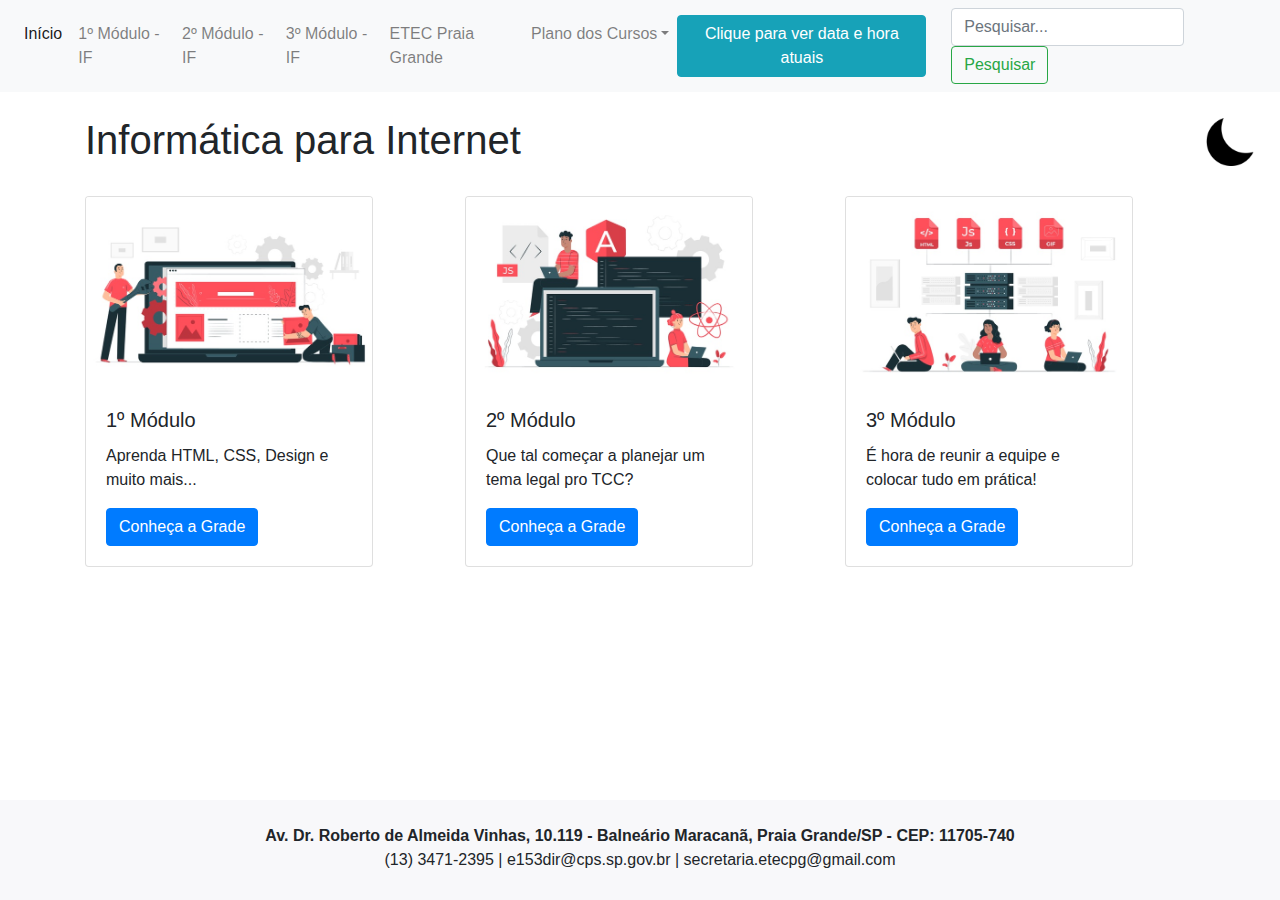
<file: HTML/index.html>
<!DOCTYPE html>
<html>
<head>
	<title>Home</title>
	<link rel="stylesheet" href="https://stackpath.bootstrapcdn.com/bootstrap/4.4.1/css/bootstrap.min.css" integrity="sha384-Vkoo8x4CGsO3+Hhxv8T/Q5PaXtkKtu6ug5TOeNV6gBiFeWPGFN9MuhOf23Q9Ifjh" crossorigin="anonymous">
	<link rel="stylesheet" type="text/css" href="css/estilo.css">
	<script src="js/script.js"></script>
</head>
<body>

	<nav class="navbar navbar-expand-lg navbar-light bg-light">
		<button class="navbar-toggler" type="button" data-toggle="collapse" data-target="#navbarSupportedContent" aria-controls="navbarSupportedContent" aria-expanded="false" aria-label="Toggle navigation">
			<span class="navbar-toggler-icon"></span>
		</button>

		<div class="collapse navbar-collapse" id="navbarSupportedContent">
			<ul class="navbar-nav mr-auto">
				<li class="nav-item active">
					<a class="nav-link" href="index.html">Início<span class="sr-only">(current)</span></a>
				</li>
				<li class="nav-item">
					<a class="nav-link" href="modulo1.html">1º Módulo - IF</a>
				</li>
				<li class="nav-item">
					<a class="nav-link" href="modulo2.html">2º Módulo - IF</a>
				</li>
				<li class="nav-item">
					<a class="nav-link" href="modulo3.html">3º Módulo - IF</a>
				</li>
				<li class="nav-item">
					<a class="nav-link" href="https://www.etecpg.com.br/">ETEC Praia Grande</a>
				</li>
				<li class="nav-item dropdown">
					<a class="nav-link dropdown-toggle" href="#" id="navbarDropdown" role="button" data-toggle="dropdown" aria-haspopup="true" aria-expanded="false">Plano dos Cursos</a>
					<div class="dropdown-menu" aria-labelledby="navbarDropdown">
						<a class="dropdown-item" href="https://drive.google.com/drive/folders/1zsSfG7rWVnBfp2udLIPFRbV-pSWU4H6F">Administração</a>
						<a class="dropdown-item" href="https://drive.google.com/drive/folders/11Auny0DHzgTm91IOn_sMNmsAto2WoDSG">Contabilidade</a>
						<a class="dropdown-item" href="https://drive.google.com/drive/folders/1RsPYaIfKy0VaSk_XTIH7VYI2B0uIvEr8">Desenvolvimento de Sistemas</a>
						<a class="dropdown-item" href="https://drive.google.com/drive/folders/1LPcducqgjoRmd48h3vNWJiAkUmO1Gt8I">Farmácia</a>
						<a class="dropdown-item" href="https://drive.google.com/drive/folders/1D6TEWD7i8EGG83SCkujptwXAoAeeW-0E">Informática para Internet</a>
						<a class="dropdown-item" href="https://drive.google.com/drive/folders/18iBuHMHRara9ScbSzU-Jl2GtfUwuQVau">Logística</a>
						<a class="dropdown-item" href="https://drive.google.com/drive/folders/1aHGhPbR_5zwHZLnhWtygcGuiv03yEhJc">Trasações Imobiliárias</a>
					</div>
				</li>
			</ul>

			<button class="btn btn-info" id="data" onclick="this.innerHTML = Date()">Clique para ver data e hora atuais</button>

			<form class="form-inline my-2 my-lg-0">
				<input class="form-control mr-sm-2" type="search" placeholder="Pesquisar..." aria-label="Search">
				<button class="btn btn-outline-success my-2 my-sm-0" type="submit">Pesquisar</button>
			</form>
		</div>
	</nav>

	<div class="botoes">
		<img src="img/luaPreta.png" id="modoNoturno" class="lua" onclick="noturno();">
		<img src="img/luaBranca.png" id="modoDiurno" class="lua" onclick="diurno();">
	</div>


	<div class="container">
	<br>
		<h1>Informática para Internet</h1>
		<br>
		<div class="row">
			<div class="col-sm">	
				<div class="card" style="width: 18rem;">
				  <img src="img/manut.jpg" class="card-img-top" alt="...">
				  <div class="card-body">
					<h5 class="card-title">1º Módulo</h5>
					<p class="card-text">Aprenda HTML, CSS, Design e muito mais...</p>
					<a href="modulo1.html" class="btn btn-primary">Conheça a Grade</a>
				  </div>
				</div>
			</div>
			<div class="col-sm">
				<div class="card" style="width: 18rem;">
					<img src="img/js.jpg" class="card-img-top" alt="...">
					<div class="card-body">
						<h5 class="card-title">2º Módulo</h5>
						<p class="card-text">Que tal começar a planejar um tema legal pro TCC?</p>
						<a href="modulo2.html" class="btn btn-primary">Conheça a Grade</a>
					</div>
				</div>
			</div>
			<div class="col-sm">
				<div class="card" style="width: 18rem;">
					<img src="img/team.jpg" class="card-img-top" alt="...">
					<div class="card-body">
						<h5 class="card-title">3º Módulo</h5>
						<p class="card-text">É hora de reunir a equipe e colocar tudo em prática!</p>
						<a href="modulo3.html" class="btn btn-primary">Conheça a Grade</a>
					</div>
				</div>
			</div>
		</div>
	</div>
	

	<script src="https://code.jquery.com/jquery-3.4.1.slim.min.js" integrity="sha384-J6qa4849blE2+poT4WnyKhv5vZF5SrPo0iEjwBvKU7imGFAV0wwj1yYfoRSJoZ+n" crossorigin="anonymous"></script>
	<script src="https://cdn.jsdelivr.net/npm/popper.js@1.16.0/dist/umd/popper.min.js" integrity="sha384-Q6E9RHvbIyZFJoft+2mJbHaEWldlvI9IOYy5n3zV9zzTtmI3UksdQRVvoxMfooAo" crossorigin="anonymous"></script>
	<script src="https://stackpath.bootstrapcdn.com/bootstrap/4.4.1/js/bootstrap.min.js" integrity="sha384-wfSDF2E50Y2D1uUdj0O3uMBJnjuUD4Ih7YwaYd1iqfktj0Uod8GCExl3Og8ifwB6" crossorigin="anonymous"></script>
</body>
<footer>

	<div id="rodapeindex"><br>
		<b>Av. Dr. Roberto de Almeida Vinhas, 10.119 - Balneário Maracanã, Praia Grande/SP - CEP: 11705-740</b>
		<br>(13) 3471-2395 | e153dir@cps.sp.gov.br | secretaria.etecpg@gmail.com
	</div>		
</footer>
</html>
</file>
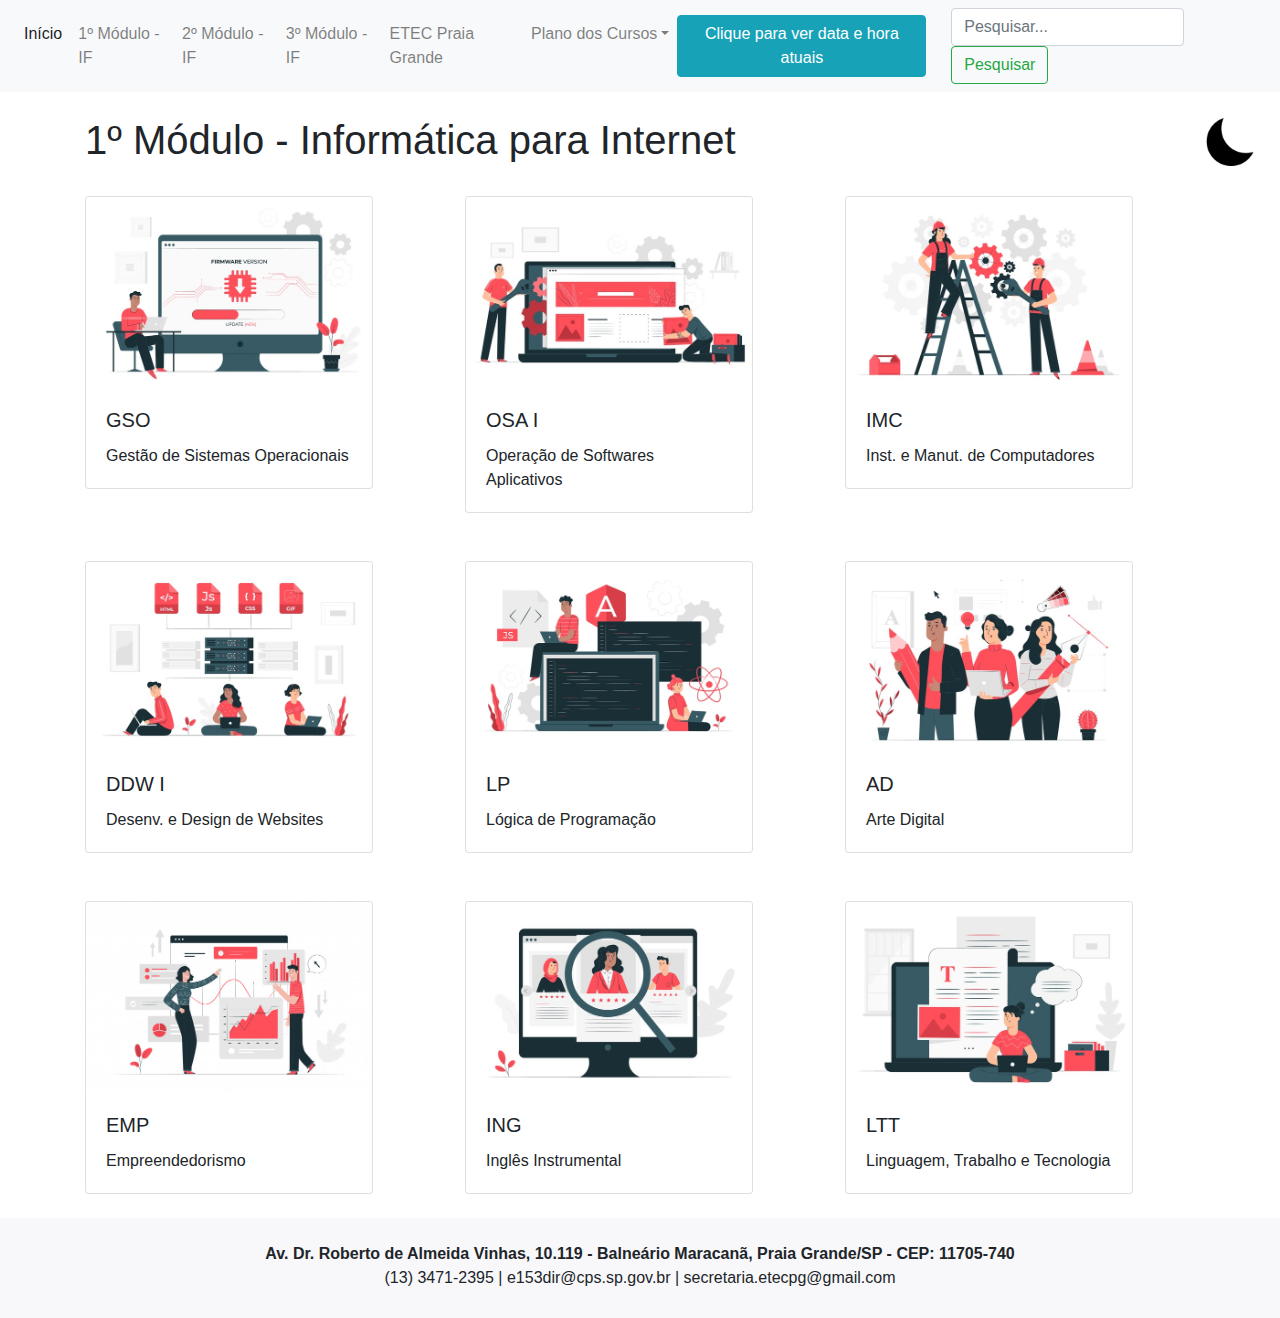
<file: HTML/modulo1.html>
<!DOCTYPE html>
<html>
<head>
	<title>1º Módulo - IF</title>
	<link rel="stylesheet" href="https://stackpath.bootstrapcdn.com/bootstrap/4.4.1/css/bootstrap.min.css" integrity="sha384-Vkoo8x4CGsO3+Hhxv8T/Q5PaXtkKtu6ug5TOeNV6gBiFeWPGFN9MuhOf23Q9Ifjh" crossorigin="anonymous">
	<link rel="stylesheet" type="text/css" href="css/estilo.css">
	<script src="js/script.js"></script>
</head>
<body>

	<nav class="navbar navbar-expand-lg navbar-light bg-light">
		<button class="navbar-toggler" type="button" data-toggle="collapse" data-target="#navbarSupportedContent" aria-controls="navbarSupportedContent" aria-expanded="false" aria-label="Toggle navigation">
			<span class="navbar-toggler-icon"></span>
		</button>

		<div class="collapse navbar-collapse" id="navbarSupportedContent">
			<ul class="navbar-nav mr-auto">
				<li class="nav-item active">
					<a class="nav-link" href="index.html">Início<span class="sr-only">(current)</span></a>
				</li>
				<li class="nav-item">
					<a class="nav-link" href="modulo1.html">1º Módulo - IF</a>
				</li>
				<li class="nav-item">
					<a class="nav-link" href="modulo2.html">2º Módulo - IF</a>
				</li>
				<li class="nav-item">
					<a class="nav-link" href="modulo3.html">3º Módulo - IF</a>
				</li>
				<li class="nav-item">
					<a class="nav-link" href="https://www.etecpg.com.br/">ETEC Praia Grande</a>
				</li>
				<li class="nav-item dropdown">
					<a class="nav-link dropdown-toggle" href="#" id="navbarDropdown" role="button" data-toggle="dropdown" aria-haspopup="true" aria-expanded="false">Plano dos Cursos</a>
					<div class="dropdown-menu" aria-labelledby="navbarDropdown">
						<a class="dropdown-item" href="https://drive.google.com/drive/folders/1zsSfG7rWVnBfp2udLIPFRbV-pSWU4H6F">Administração</a>
						<a class="dropdown-item" href="https://drive.google.com/drive/folders/11Auny0DHzgTm91IOn_sMNmsAto2WoDSG">Contabilidade</a>
						<a class="dropdown-item" href="https://drive.google.com/drive/folders/1RsPYaIfKy0VaSk_XTIH7VYI2B0uIvEr8">Desenvolvimento de Sistemas</a>
						<a class="dropdown-item" href="https://drive.google.com/drive/folders/1LPcducqgjoRmd48h3vNWJiAkUmO1Gt8I">Farmácia</a>
						<a class="dropdown-item" href="https://drive.google.com/drive/folders/1D6TEWD7i8EGG83SCkujptwXAoAeeW-0E">Informática para Internet</a>
						<a class="dropdown-item" href="https://drive.google.com/drive/folders/18iBuHMHRara9ScbSzU-Jl2GtfUwuQVau">Logística</a>
						<a class="dropdown-item" href="https://drive.google.com/drive/folders/1aHGhPbR_5zwHZLnhWtygcGuiv03yEhJc">Trasações Imobiliárias</a>
					</div>
				</li>				
			</ul>

			<button class="btn btn-info" id="data" onclick="this.innerHTML = Date()">Clique para ver data e hora atuais</button>

			<form class="form-inline my-2 my-lg-0">
				<input class="form-control mr-sm-2" type="search" placeholder="Pesquisar..." aria-label="Search">
				<button class="btn btn-outline-success my-2 my-sm-0" type="submit">Pesquisar</button>
			</form>
		</div>
	</nav>

	<div class="botoes">
		<img src="img/luaPreta.png" id="modoNoturno" class="lua" onclick="noturno();">
		<img src="img/luaBranca.png" id="modoDiurno" class="lua" onclick="diurno();">
	</div>

	<div class="container">
	<br>
		<h1>1º Módulo - Informática para Internet</h1>
		<br>
		<div class="row">
			<div class="col-sm">	
				<div class="card" style="width: 18rem;">
				  <img src="img/gso.jpg" class="card-img-top" alt="...">
				  <div class="card-body">
					<h5 class="card-title">GSO</h5>
					<p class="card-text">Gestão de Sistemas Operacionais</p>
				  </div>
				</div>
			</div>
			<div class="col-sm">
				<div class="card" style="width: 18rem;">
					<img src="img/osa.jpg" class="card-img-top" alt="...">
					<div class="card-body">
						<h5 class="card-title">OSA I</h5>
						<p class="card-text">Operação de Softwares Aplicativos</p>
					</div>
				</div>
			</div>
			<div class="col-sm">
				<div class="card" style="width: 18rem;">
					<img src="img/imc.jpg" class="card-img-top" alt="...">
					<div class="card-body">
						<h5 class="card-title">IMC</h5>
						<p class="card-text">Inst. e Manut. de Computadores</p>
					</div>
				</div>
			</div>
		</div>
	</div>
	
	<div class="container">
	<br>
		<br>
		<div class="row">
			<div class="col-sm">	
				<div class="card" style="width: 18rem;">
				  <img src="img/ddw.jpg" class="card-img-top" alt="...">
				  <div class="card-body">
					<h5 class="card-title">DDW I</h5>
					<p class="card-text">Desenv. e Design de Websites</p>
				</div>
			</div>
			</div>
			<div class="col-sm">
				<div class="card" style="width: 18rem;">
					<img src="img/lp.jpg" class="card-img-top" alt="...">
					<div class="card-body">
						<h5 class="card-title">LP</h5>
						<p class="card-text">Lógica de Programação</p>
					</div>
				</div>
			</div>
			<div class="col-sm">
				<div class="card" style="width: 18rem;">
					<img src="img/ad.jpg" class="card-img-top" alt="...">
					<div class="card-body">
						<h5 class="card-title">AD</h5>
						<p class="card-text">Arte Digital</p>
					</div>
				</div>
			</div>
		</div>
	</div>
	
	<div class="container">
	<br>
		<br>
		<div class="row">
			<div class="col-sm">	
				<div class="card" style="width: 18rem;">
				  <img src="img/emp.jpg" class="card-img-top" alt="...">
				  <div class="card-body">
					<h5 class="card-title">EMP</h5>
					<p class="card-text">Empreendedorismo</p>
				  </div>
				</div>
			</div>
			<div class="col-sm">
				<div class="card" style="width: 18rem;">
					<img src="img/ing.jpg" class="card-img-top" alt="...">
					<div class="card-body">
						<h5 class="card-title">ING</h5>
						<p class="card-text">Inglês Instrumental</p>
					</div>
				</div>
			</div>
			<div class="col-sm">
				<div class="card" style="width: 18rem;">
					<img src="img/ltt.jpg" class="card-img-top" alt="...">
					<div class="card-body">
						<h5 class="card-title">LTT</h5>
						<p class="card-text">Linguagem, Trabalho e Tecnologia</p>
					</div>
				</div>
			</div>
		</div>
	</div>
	

	<script src="https://code.jquery.com/jquery-3.4.1.slim.min.js" integrity="sha384-J6qa4849blE2+poT4WnyKhv5vZF5SrPo0iEjwBvKU7imGFAV0wwj1yYfoRSJoZ+n" crossorigin="anonymous"></script>
	<script src="https://cdn.jsdelivr.net/npm/popper.js@1.16.0/dist/umd/popper.min.js" integrity="sha384-Q6E9RHvbIyZFJoft+2mJbHaEWldlvI9IOYy5n3zV9zzTtmI3UksdQRVvoxMfooAo" crossorigin="anonymous"></script>
	<script src="https://stackpath.bootstrapcdn.com/bootstrap/4.4.1/js/bootstrap.min.js" integrity="sha384-wfSDF2E50Y2D1uUdj0O3uMBJnjuUD4Ih7YwaYd1iqfktj0Uod8GCExl3Og8ifwB6" crossorigin="anonymous"></script>
</body>
<footer>
	<br>
	<div id="rodape">
		<br>
		<b>Av. Dr. Roberto de Almeida Vinhas, 10.119 - Balneário Maracanã, Praia Grande/SP - CEP: 11705-740</b>
		<br>(13) 3471-2395 | e153dir@cps.sp.gov.br | secretaria.etecpg@gmail.com
		<br>
	</div>		
</footer>
</html>
</file>
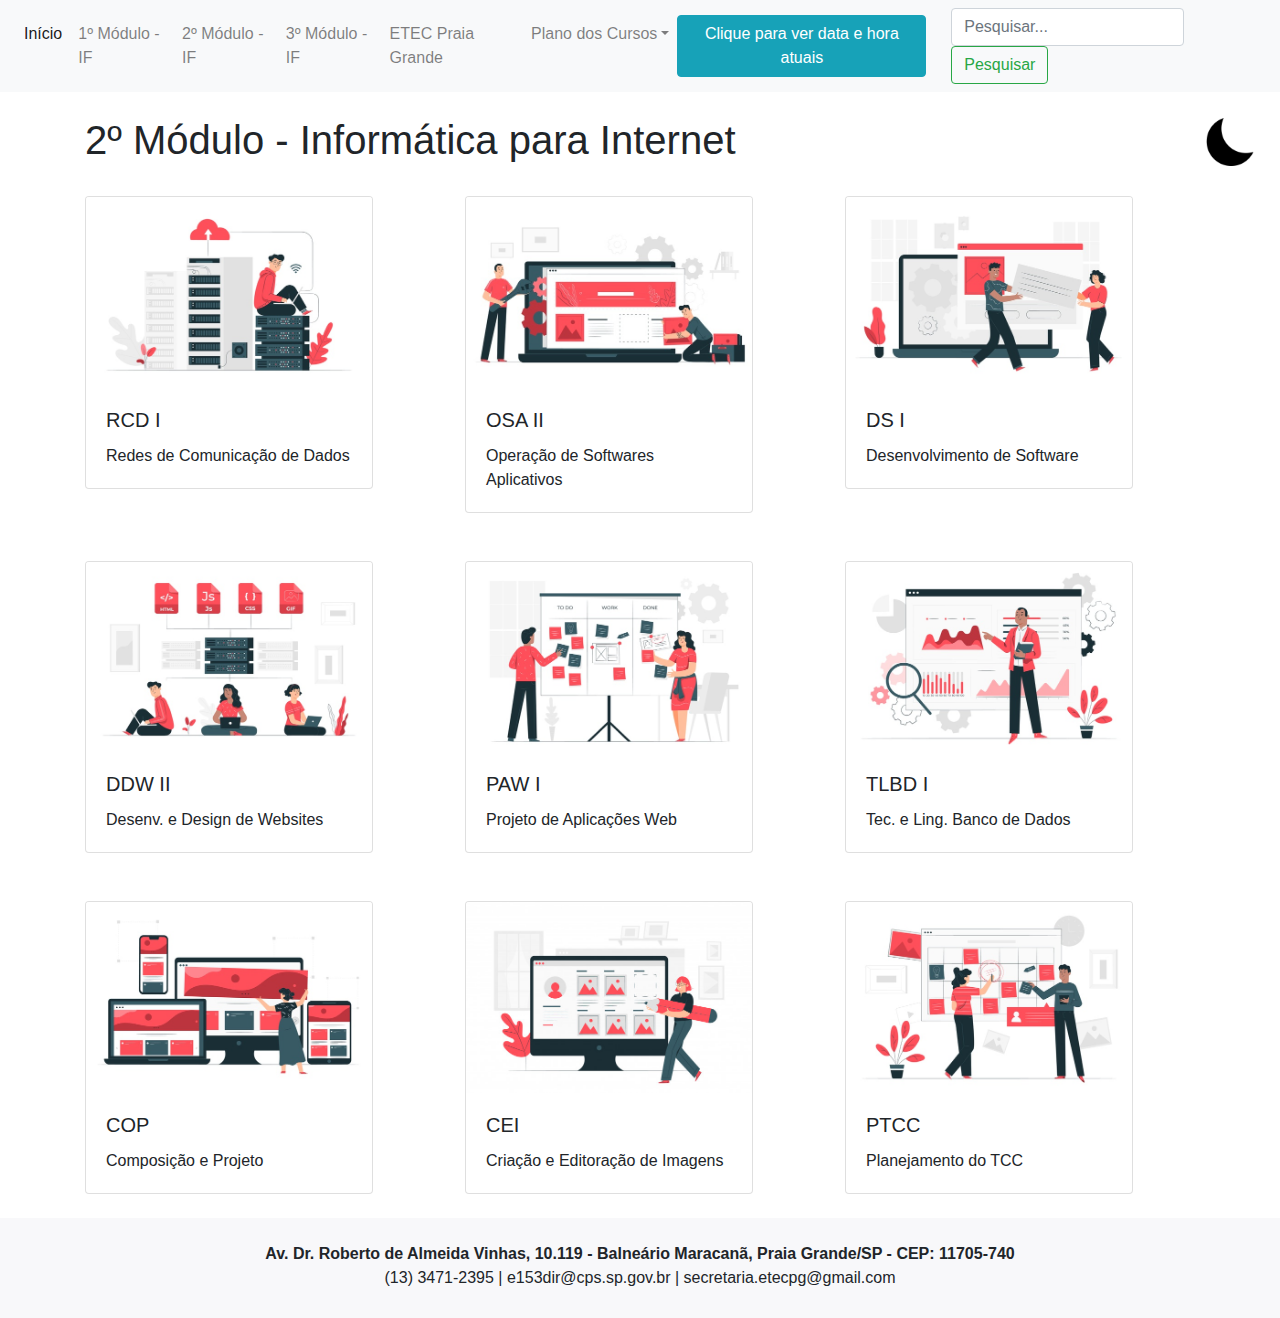
<file: HTML/modulo2.html>
<!DOCTYPE html>
<html>
<head>
	<title>2º Módulo - IF</title>
	<link rel="stylesheet" href="https://stackpath.bootstrapcdn.com/bootstrap/4.4.1/css/bootstrap.min.css" integrity="sha384-Vkoo8x4CGsO3+Hhxv8T/Q5PaXtkKtu6ug5TOeNV6gBiFeWPGFN9MuhOf23Q9Ifjh" crossorigin="anonymous">
	<link rel="stylesheet" type="text/css" href="css/estilo.css">
	<script src="js/script.js"></script>
</head>
<body>

	<nav class="navbar navbar-expand-lg navbar-light bg-light">
		<button class="navbar-toggler" type="button" data-toggle="collapse" data-target="#navbarSupportedContent" aria-controls="navbarSupportedContent" aria-expanded="false" aria-label="Toggle navigation">
			<span class="navbar-toggler-icon"></span>
		</button>

		<div class="collapse navbar-collapse" id="navbarSupportedContent">
			<ul class="navbar-nav mr-auto">
				<li class="nav-item active">
					<a class="nav-link" href="index.html">Início<span class="sr-only">(current)</span></a>
				</li>
				<li class="nav-item">
					<a class="nav-link" href="modulo1.html">1º Módulo - IF</a>
				</li>
				<li class="nav-item">
					<a class="nav-link" href="modulo2.html">2º Módulo - IF</a>
				</li>
				<li class="nav-item">
					<a class="nav-link" href="modulo3.html">3º Módulo - IF</a>
				</li>
				<li class="nav-item">
					<a class="nav-link" href="https://www.etecpg.com.br/">ETEC Praia Grande</a>
				</li>
				<li class="nav-item dropdown">
					<a class="nav-link dropdown-toggle" href="#" id="navbarDropdown" role="button" data-toggle="dropdown" aria-haspopup="true" aria-expanded="false">Plano dos Cursos</a>
					<div class="dropdown-menu" aria-labelledby="navbarDropdown">
						<a class="dropdown-item" href="https://drive.google.com/drive/folders/1zsSfG7rWVnBfp2udLIPFRbV-pSWU4H6F">Administração</a>
						<a class="dropdown-item" href="https://drive.google.com/drive/folders/11Auny0DHzgTm91IOn_sMNmsAto2WoDSG">Contabilidade</a>
						<a class="dropdown-item" href="https://drive.google.com/drive/folders/1RsPYaIfKy0VaSk_XTIH7VYI2B0uIvEr8">Desenvolvimento de Sistemas</a>
						<a class="dropdown-item" href="https://drive.google.com/drive/folders/1LPcducqgjoRmd48h3vNWJiAkUmO1Gt8I">Farmácia</a>
						<a class="dropdown-item" href="https://drive.google.com/drive/folders/1D6TEWD7i8EGG83SCkujptwXAoAeeW-0E">Informática para Internet</a>
						<a class="dropdown-item" href="https://drive.google.com/drive/folders/18iBuHMHRara9ScbSzU-Jl2GtfUwuQVau">Logística</a>
						<a class="dropdown-item" href="https://drive.google.com/drive/folders/1aHGhPbR_5zwHZLnhWtygcGuiv03yEhJc">Trasações Imobiliárias</a>
					</div>
				</li>				
			</ul>

			<button class="btn btn-info" id="data" onclick="this.innerHTML = Date()">Clique para ver data e hora atuais</button>

			<form class="form-inline my-2 my-lg-0">
				<input class="form-control mr-sm-2" type="search" placeholder="Pesquisar..." aria-label="Search">
				<button class="btn btn-outline-success my-2 my-sm-0" type="submit">Pesquisar</button>
			</form>
		</div>
	</nav>

	<div class="botoes">
		<img src="img/luaPreta.png" id="modoNoturno" class="lua" onclick="noturno();">
		<img src="img/luaBranca.png" id="modoDiurno" class="lua" onclick="diurno();">
	</div>


	<div class="container">
	<br>
		<h1>2º Módulo - Informática para Internet</h1>
		<br>
		<div class="row">
			<div class="col-sm">	
				<div class="card" style="width: 18rem;">
				  <img src="img/rcd.jpg" class="card-img-top" alt="...">
				  <div class="card-body">
					<h5 class="card-title">RCD I</h5>
					<p class="card-text">Redes de Comunicação de Dados</p>
				  </div>
				</div>
			</div>
			<div class="col-sm">
				<div class="card" style="width: 18rem;">
					<img src="img/osa.jpg" class="card-img-top" alt="...">
					<div class="card-body">
						<h5 class="card-title">OSA II</h5>
						<p class="card-text">Operação de Softwares Aplicativos</p>
					</div>
				</div>
			</div>
			<div class="col-sm">
				<div class="card" style="width: 18rem;">
					<img src="img/ds.jpg" class="card-img-top" alt="...">
					<div class="card-body">
						<h5 class="card-title">DS I</h5>
						<p class="card-text">Desenvolvimento de Software</p>
					</div>
				</div>
			</div>
		</div>
	</div>
	
	<div class="container">
	<br>
		<br>
		<div class="row">
			<div class="col-sm">	
				<div class="card" style="width: 18rem;">
				  <img src="img/ddw.jpg" class="card-img-top" alt="...">
				  <div class="card-body">
					<h5 class="card-title">DDW II</h5>
					<p class="card-text">Desenv. e Design de Websites</p>
				</div>
			</div>
			</div>
			<div class="col-sm">
				<div class="card" style="width: 18rem;">
					<img src="img/paw.jpg" class="card-img-top" alt="...">
					<div class="card-body">
						<h5 class="card-title">PAW I</h5>
						<p class="card-text">Projeto de Aplicações Web</p>
					</div>
				</div>
			</div>
			<div class="col-sm">
				<div class="card" style="width: 18rem;">
					<img src="img/tlbd.jpg" class="card-img-top" alt="...">
					<div class="card-body">
						<h5 class="card-title">TLBD I</h5>
						<p class="card-text">Tec. e Ling. Banco de Dados</p>
					</div>
				</div>
			</div>
		</div>
	</div>
	
	<div class="container">
	<br>
		<br>
		<div class="row">
			<div class="col-sm">	
				<div class="card" style="width: 18rem;">
				  <img src="img/cop.jpg" class="card-img-top" alt="...">
				  <div class="card-body">
					<h5 class="card-title">COP</h5>
					<p class="card-text">Composição e Projeto</p>
				  </div>
				</div>
			</div>
			<div class="col-sm">
				<div class="card" style="width: 18rem;">
					<img src="img/cei.jpg" class="card-img-top" alt="...">
					<div class="card-body">
						<h5 class="card-title">CEI</h5>
						<p class="card-text">Criação e Editoração de Imagens</p>
					</div>
				</div>
			</div>
			<div class="col-sm">
				<div class="card" style="width: 18rem;">
					<img src="img/ptcc.jpg" class="card-img-top" alt="...">
					<div class="card-body">
						<h5 class="card-title">PTCC</h5>
						<p class="card-text">Planejamento do TCC</p>
					</div>
				</div>
			</div>
		</div>
	</div>
	

	<script src="https://code.jquery.com/jquery-3.4.1.slim.min.js" integrity="sha384-J6qa4849blE2+poT4WnyKhv5vZF5SrPo0iEjwBvKU7imGFAV0wwj1yYfoRSJoZ+n" crossorigin="anonymous"></script>
	<script src="https://cdn.jsdelivr.net/npm/popper.js@1.16.0/dist/umd/popper.min.js" integrity="sha384-Q6E9RHvbIyZFJoft+2mJbHaEWldlvI9IOYy5n3zV9zzTtmI3UksdQRVvoxMfooAo" crossorigin="anonymous"></script>
	<script src="https://stackpath.bootstrapcdn.com/bootstrap/4.4.1/js/bootstrap.min.js" integrity="sha384-wfSDF2E50Y2D1uUdj0O3uMBJnjuUD4Ih7YwaYd1iqfktj0Uod8GCExl3Og8ifwB6" crossorigin="anonymous"></script>
</body>
<footer>
	<br>
	<div id="rodape">
		<br>
		<b>Av. Dr. Roberto de Almeida Vinhas, 10.119 - Balneário Maracanã, Praia Grande/SP - CEP: 11705-740</b>
		<br>(13) 3471-2395 | e153dir@cps.sp.gov.br | secretaria.etecpg@gmail.com
		<br>
	</div>		
</footer>
</html>
</file>
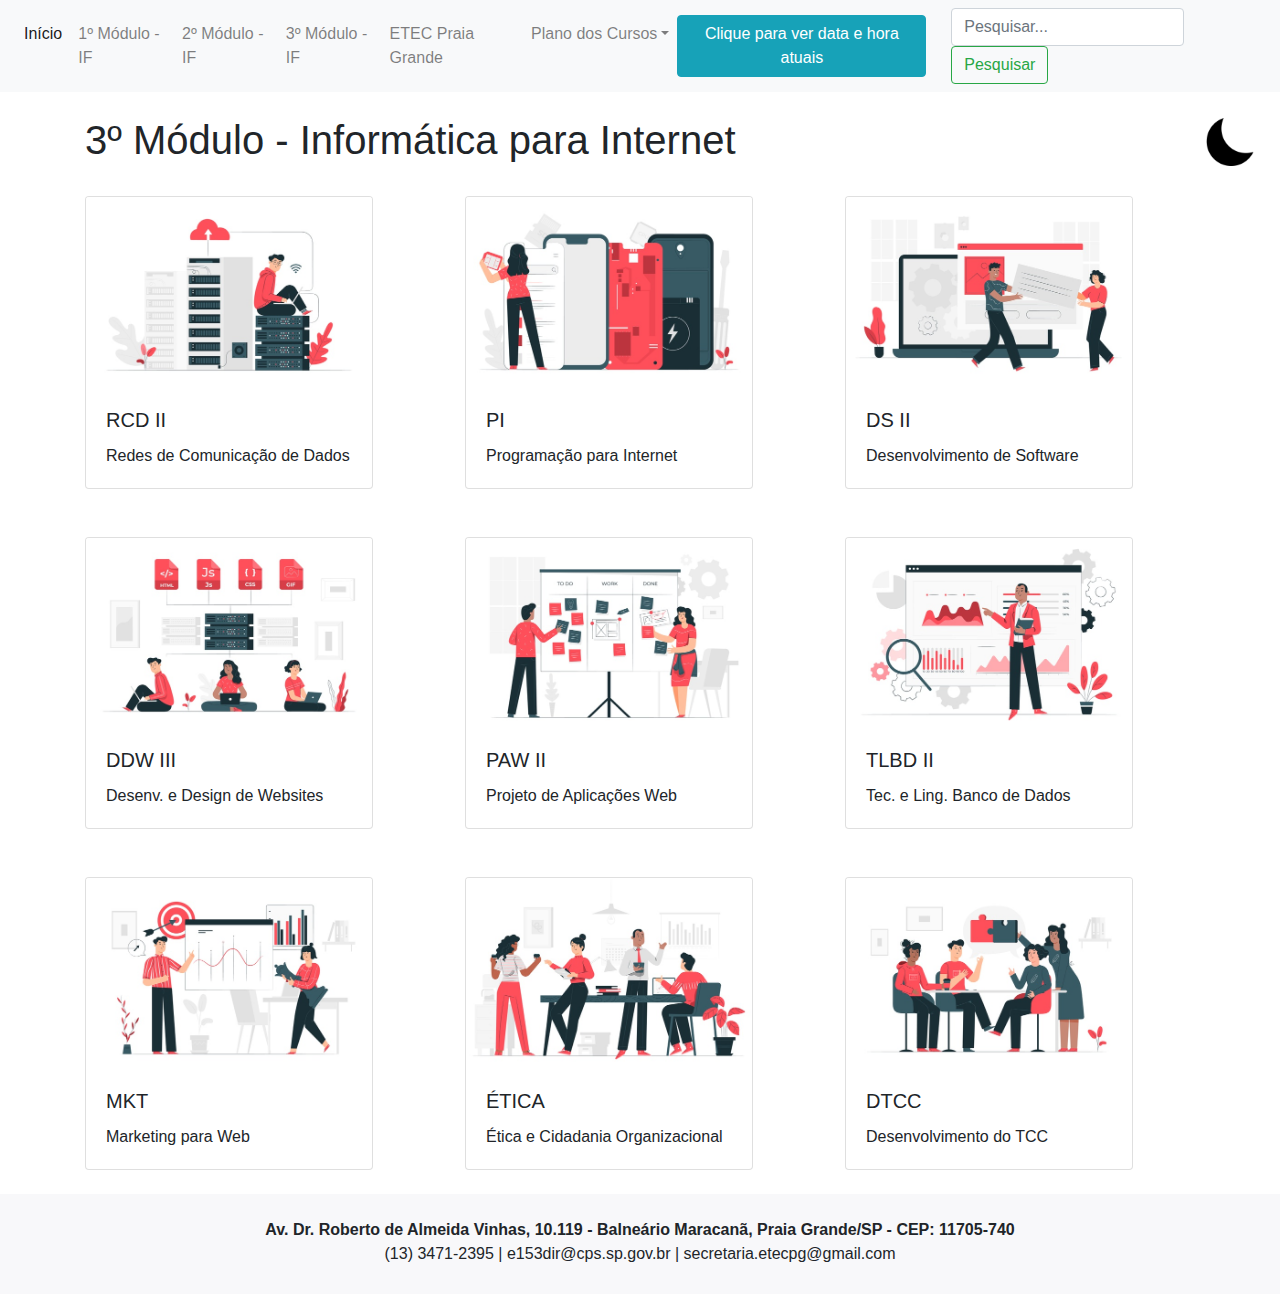
<file: HTML/modulo3.html>
<!DOCTYPE html>
<html>
<head>
	<title>3º Módulo - IF</title>
	<link rel="stylesheet" href="https://stackpath.bootstrapcdn.com/bootstrap/4.4.1/css/bootstrap.min.css" integrity="sha384-Vkoo8x4CGsO3+Hhxv8T/Q5PaXtkKtu6ug5TOeNV6gBiFeWPGFN9MuhOf23Q9Ifjh" crossorigin="anonymous">
	<link rel="stylesheet" type="text/css" href="css/estilo.css">
	<script src="js/script.js"></script>
</head>
<body>

	<nav class="navbar navbar-expand-lg navbar-light bg-light">
		<button class="navbar-toggler" type="button" data-toggle="collapse" data-target="#navbarSupportedContent" aria-controls="navbarSupportedContent" aria-expanded="false" aria-label="Toggle navigation">
			<span class="navbar-toggler-icon"></span>
		</button>

		<div class="collapse navbar-collapse" id="navbarSupportedContent">
			<ul class="navbar-nav mr-auto">
				<li class="nav-item active">
					<a class="nav-link" href="index.html">Início<span class="sr-only">(current)</span></a>
				</li>
				<li class="nav-item">
					<a class="nav-link" href="modulo1.html">1º Módulo - IF</a>
				</li>
				<li class="nav-item">
					<a class="nav-link" href="modulo2.html">2º Módulo - IF</a>
				</li>
				<li class="nav-item">
					<a class="nav-link" href="modulo3.html">3º Módulo - IF</a>
				</li>
				<li class="nav-item">
					<a class="nav-link" href="https://www.etecpg.com.br/">ETEC Praia Grande</a>
				</li>
				<li class="nav-item dropdown">
					<a class="nav-link dropdown-toggle" href="#" id="navbarDropdown" role="button" data-toggle="dropdown" aria-haspopup="true" aria-expanded="false">Plano dos Cursos</a>
					<div class="dropdown-menu" aria-labelledby="navbarDropdown">
						<a class="dropdown-item" href="https://drive.google.com/drive/folders/1zsSfG7rWVnBfp2udLIPFRbV-pSWU4H6F">Administração</a>
						<a class="dropdown-item" href="https://drive.google.com/drive/folders/11Auny0DHzgTm91IOn_sMNmsAto2WoDSG">Contabilidade</a>
						<a class="dropdown-item" href="https://drive.google.com/drive/folders/1RsPYaIfKy0VaSk_XTIH7VYI2B0uIvEr8">Desenvolvimento de Sistemas</a>
						<a class="dropdown-item" href="https://drive.google.com/drive/folders/1LPcducqgjoRmd48h3vNWJiAkUmO1Gt8I">Farmácia</a>
						<a class="dropdown-item" href="https://drive.google.com/drive/folders/1D6TEWD7i8EGG83SCkujptwXAoAeeW-0E">Informática para Internet</a>
						<a class="dropdown-item" href="https://drive.google.com/drive/folders/18iBuHMHRara9ScbSzU-Jl2GtfUwuQVau">Logística</a>
						<a class="dropdown-item" href="https://drive.google.com/drive/folders/1aHGhPbR_5zwHZLnhWtygcGuiv03yEhJc">Trasações Imobiliárias</a>
					</div>
				</li>		
			</ul>

			<button class="btn btn-info" id="data" onclick="this.innerHTML = Date()">Clique para ver data e hora atuais</button>

			<form class="form-inline my-2 my-lg-0">
				<input class="form-control mr-sm-2" type="search" placeholder="Pesquisar..." aria-label="Search">
				<button class="btn btn-outline-success my-2 my-sm-0" type="submit">Pesquisar</button>
			</form>
		</div>
	</nav>

	<div class="botoes">
		<img src="img/luaPreta.png" id="modoNoturno" class="lua" onclick="noturno();">
		<img src="img/luaBranca.png" id="modoDiurno" class="lua" onclick="diurno();">
	</div>


	<div class="container">
	<br>
		<h1>3º Módulo - Informática para Internet</h1>
		<br>
		<div class="row">
			<div class="col-sm">	
				<div class="card" style="width: 18rem;">
				  <img src="img/rcd.jpg" class="card-img-top" alt="...">
				  <div class="card-body">
					<h5 class="card-title">RCD II</h5>
					<p class="card-text">Redes de Comunicação de Dados</p>
				  </div>
				</div>
			</div>
			<div class="col-sm">
				<div class="card" style="width: 18rem;">
					<img src="img/pi.jpg" class="card-img-top" alt="...">
					<div class="card-body">
						<h5 class="card-title">PI</h5>
						<p class="card-text">Programação para Internet</p>
					</div>
				</div>
			</div>
			<div class="col-sm">
				<div class="card" style="width: 18rem;">
					<img src="img/ds.jpg" class="card-img-top" alt="...">
					<div class="card-body">
						<h5 class="card-title">DS II</h5>
						<p class="card-text">Desenvolvimento de Software</p>
					</div>
				</div>
			</div>
		</div>
	</div>
	
	<div class="container">
	<br>
		<br>
		<div class="row">
			<div class="col-sm">	
				<div class="card" style="width: 18rem;">
				  <img src="img/ddw.jpg" class="card-img-top" alt="...">
				  <div class="card-body">
					<h5 class="card-title">DDW III</h5>
					<p class="card-text">Desenv. e Design de Websites</p>
				</div>
			</div>
			</div>
			<div class="col-sm">
				<div class="card" style="width: 18rem;">
					<img src="img/paw.jpg" class="card-img-top" alt="...">
					<div class="card-body">
						<h5 class="card-title">PAW II</h5>
						<p class="card-text">Projeto de Aplicações Web</p>
					</div>
				</div>
			</div>
			<div class="col-sm">
				<div class="card" style="width: 18rem;">
					<img src="img/tlbd.jpg" class="card-img-top" alt="...">
					<div class="card-body">
						<h5 class="card-title">TLBD II</h5>
						<p class="card-text">Tec. e Ling. Banco de Dados</p>
					</div>
				</div>
			</div>
		</div>
	</div>
	
	<div class="container">
	<br>
		<br>
		<div class="row">
			<div class="col-sm">	
				<div class="card" style="width: 18rem;">
				  <img src="img/mkt.jpg" class="card-img-top" alt="...">
				  <div class="card-body">
					<h5 class="card-title">MKT</h5>
					<p class="card-text">Marketing para Web</p>
				  </div>
				</div>
			</div>
			<div class="col-sm">
				<div class="card" style="width: 18rem;">
					<img src="img/etica.jpg" class="card-img-top" alt="...">
					<div class="card-body">
						<h5 class="card-title">ÉTICA</h5>
						<p class="card-text">Ética e Cidadania Organizacional</p>
					</div>
				</div>
			</div>
			<div class="col-sm">
				<div class="card" style="width: 18rem;">
					<img src="img/dtcc.jpg" class="card-img-top" alt="...">
					<div class="card-body">
						<h5 class="card-title">DTCC</h5>
						<p class="card-text">Desenvolvimento do TCC</p>
					</div>
				</div>
			</div>
		</div>
	</div>
	

	<script src="https://code.jquery.com/jquery-3.4.1.slim.min.js" integrity="sha384-J6qa4849blE2+poT4WnyKhv5vZF5SrPo0iEjwBvKU7imGFAV0wwj1yYfoRSJoZ+n" crossorigin="anonymous"></script>
	<script src="https://cdn.jsdelivr.net/npm/popper.js@1.16.0/dist/umd/popper.min.js" integrity="sha384-Q6E9RHvbIyZFJoft+2mJbHaEWldlvI9IOYy5n3zV9zzTtmI3UksdQRVvoxMfooAo" crossorigin="anonymous"></script>
	<script src="https://stackpath.bootstrapcdn.com/bootstrap/4.4.1/js/bootstrap.min.js" integrity="sha384-wfSDF2E50Y2D1uUdj0O3uMBJnjuUD4Ih7YwaYd1iqfktj0Uod8GCExl3Og8ifwB6" crossorigin="anonymous"></script>
</body>
<footer>
	<br>
	<div id="rodape">
		<br>
		<b>Av. Dr. Roberto de Almeida Vinhas, 10.119 - Balneário Maracanã, Praia Grande/SP - CEP: 11705-740</b>
		<br>(13) 3471-2395 | e153dir@cps.sp.gov.br | secretaria.etecpg@gmail.com
		<br>
	</div>		
</footer>
</html>
</file>
<file: HTML/css/estilo.css>
* {
	margin: 0;
	padding: 0;
}
#rodapeindex{
	width: 100%;
	height: 100px;
	background: #f8f8fa;
	text-align: center;
	position: absolute;
	bottom: 0%;
}
#rodape{
	width: 100%;
	height: 100px;
	background: #f8f8fa;
	text-align: center;
	bottom: 0%;
}
#data{
	margin-right: 2%;
}
#modoDiurno{
	z-index: -1;
}
.lua{
	position: absolute;
	padding: 2%;
	width: 100px;
	right: 0%;
}
</file>
